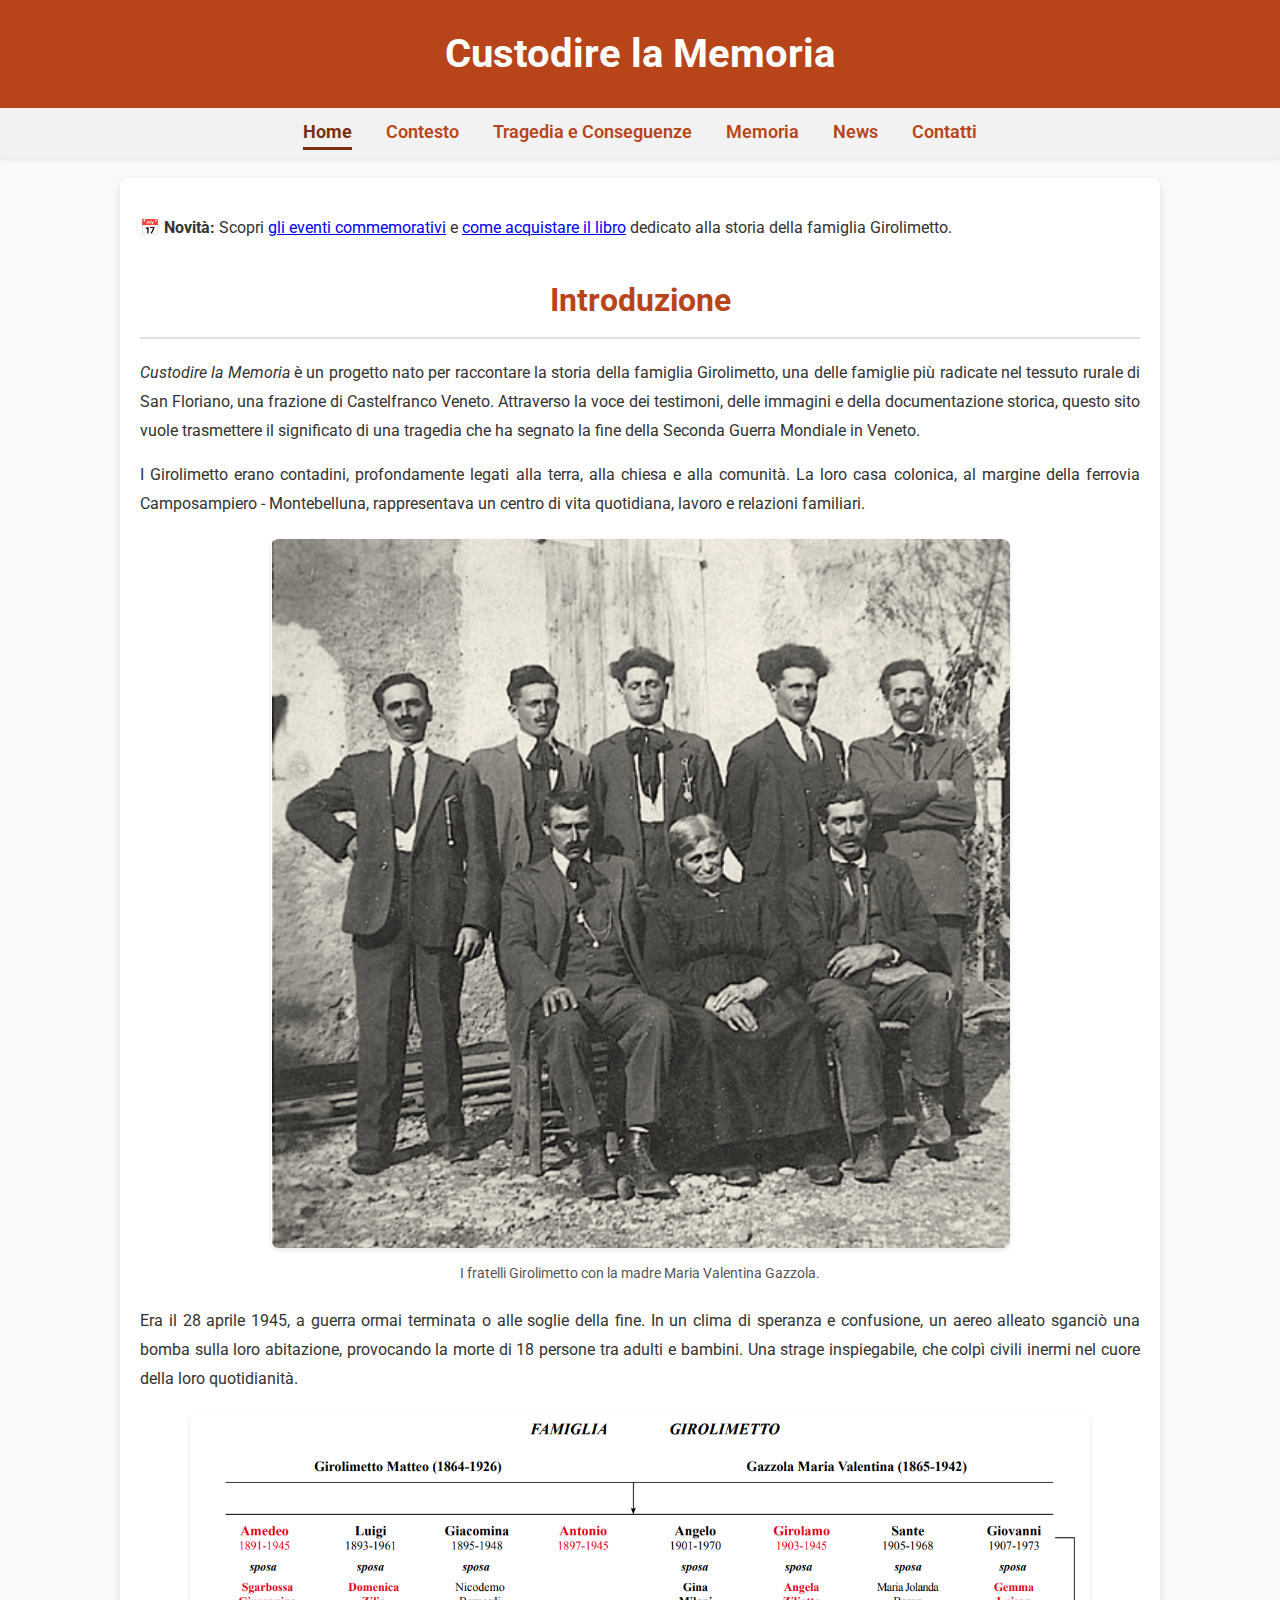
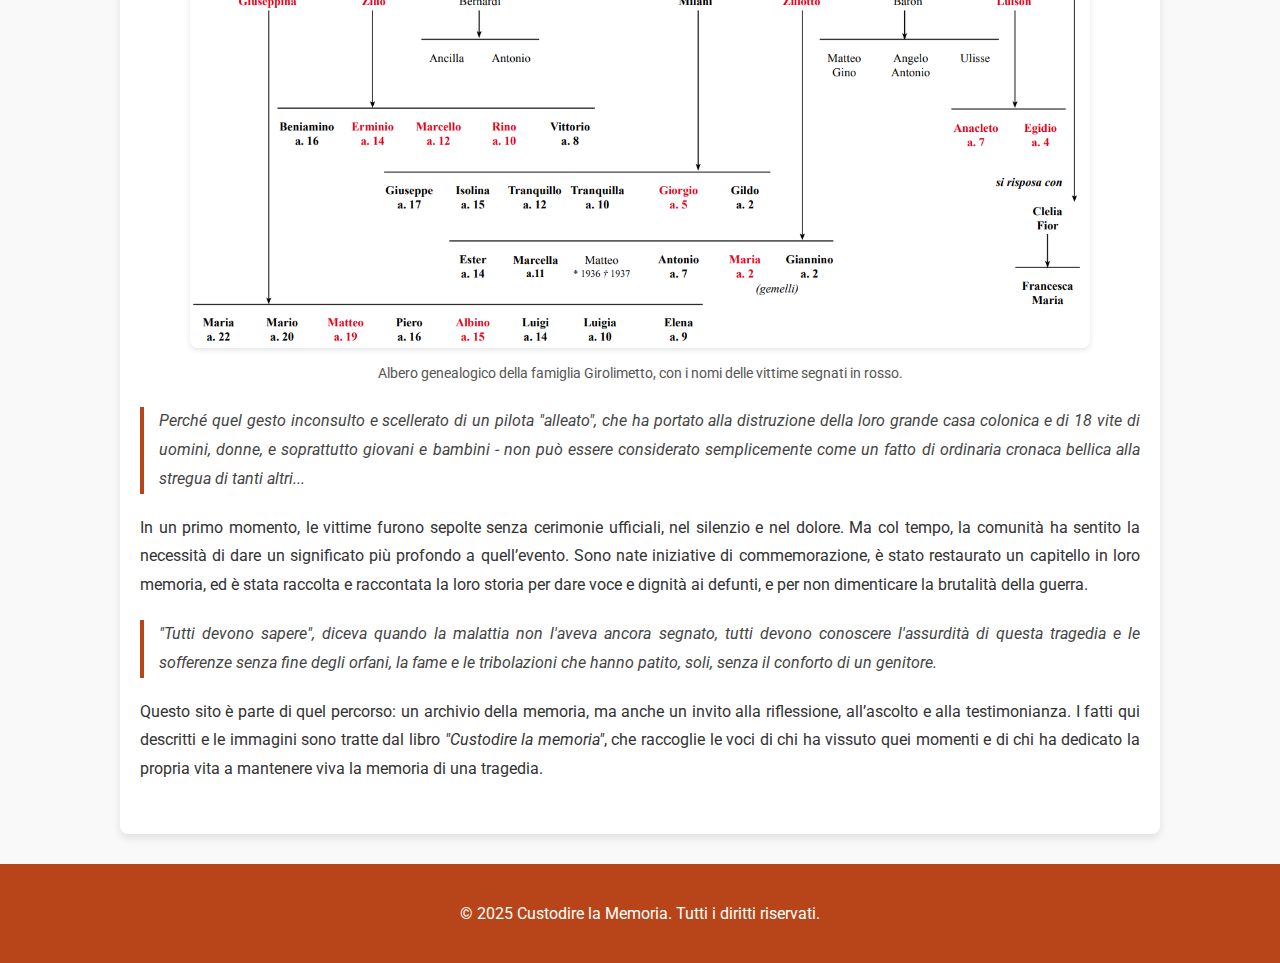
<file: index.html>
<!DOCTYPE html>
<html lang="it">
  <head>
    <meta charset="UTF-8" />
    <meta name="viewport" content="width=device-width, initial-scale=1.0" />
    <title>Custodire la Memoria: La Storia della Famiglia Girolimetto</title>
    <link
      href="https://fonts.googleapis.com/css2?family=Roboto:wght@400;700&display=swap"
      rel="stylesheet"
    />
    <link href="styles.css" rel="stylesheet" />
  </head>
  <body>
    <header>
      <h1>Custodire la Memoria</h1>
    </header>
    <nav>
      <ul>
        <li><a href="index.html" class="active">Home</a></li>
        <li><a href="contesto.html">Contesto</a></li>
        <li><a href="tragedia.html">Tragedia e Conseguenze</a></li>
        <li><a href="memoria.html">Memoria</a></li>
        <li><a href="news.html">News</a></li>
        <li><a href="contatti.html">Contatti</a></li>
      </ul>
    </nav>
    <main>
      <section class="callout">
        <p>
          <strong>📅 Novità:</strong> Scopri
          <a href="news.html#evento">gli eventi commemorativi</a> e
          <a href="news.html#libro">come acquistare il libro</a> dedicato alla
          storia della famiglia Girolimetto.
        </p>
      </section>

      <section>
        <h2>Introduzione</h2>
        <p>
          <em>Custodire la Memoria</em> è un progetto nato per raccontare la
          storia della famiglia Girolimetto, una delle famiglie più radicate nel
          tessuto rurale di San Floriano, una frazione di Castelfranco Veneto.
          Attraverso la voce dei testimoni, delle immagini e della
          documentazione storica, questo sito vuole trasmettere il significato
          di una tragedia che ha segnato la fine della Seconda Guerra Mondiale
          in Veneto.
        </p>
        <p>
          I Girolimetto erano contadini, profondamente legati alla terra, alla
          chiesa e alla comunità. La loro casa colonica, al margine della
          ferrovia Camposampiero - Montebelluna, rappresentava un centro di vita
          quotidiana, lavoro e relazioni familiari.
        </p>
        <div class="image-container">
          <img
            src="images/fratelli-girolimetto.png"
            alt="Famiglia Girolimetto"
          />
          <p class="image-caption">
            I fratelli Girolimetto con la madre Maria Valentina Gazzola.
          </p>
        </div>
        <p>
          Era il 28 aprile 1945, a guerra ormai terminata o alle soglie della
          fine. In un clima di speranza e confusione, un aereo alleato sganciò
          una bomba sulla loro abitazione, provocando la morte di 18 persone tra
          adulti e bambini. Una strage inspiegabile, che colpì civili inermi nel
          cuore della loro quotidianità.
        </p>
        <div class="image-container">
          <img
            src="images/albero-genealogico.png"
            alt="Albero genealogico della famiglia Girolimetto"
          />
          <p class="image-caption">
            Albero genealogico della famiglia Girolimetto, con i nomi delle
            vittime segnati in rosso.
          </p>
        </div>
        <blockquote>
          <p>
            Perché quel gesto inconsulto e scellerato di un pilota "alleato",
            che ha portato alla distruzione della loro grande casa colonica e di
            18 vite di uomini, donne, e soprattutto giovani e bambini - non può
            essere considerato semplicemente come un fatto di ordinaria cronaca
            bellica alla stregua di tanti altri...
          </p>
        </blockquote>
        <p>
          In un primo momento, le vittime furono sepolte senza cerimonie
          ufficiali, nel silenzio e nel dolore. Ma col tempo, la comunità ha
          sentito la necessità di dare un significato più profondo a
          quell’evento. Sono nate iniziative di commemorazione, è stato
          restaurato un capitello in loro memoria, ed è stata raccolta e
          raccontata la loro storia per dare voce e dignità ai defunti, e per
          non dimenticare la brutalità della guerra.
        </p>
        <blockquote>
          <p>
            "Tutti devono sapere", diceva quando la malattia non l'aveva ancora
            segnato, tutti devono conoscere l'assurdità di questa tragedia e le
            sofferenze senza fine degli orfani, la fame e le tribolazioni che
            hanno patito, soli, senza il conforto di un genitore.
          </p>
        </blockquote>
        <p>
          Questo sito è parte di quel percorso: un archivio della memoria, ma
          anche un invito alla riflessione, all’ascolto e alla testimonianza. I
          fatti qui descritti e le immagini sono tratte dal libro <em>"Custodire la
          memoria"</em>, che raccoglie le voci di chi ha vissuto quei momenti e di
          chi ha dedicato la propria vita a mantenere viva la memoria di una
          tragedia.
        </p>
      </section>
    </main>
    <footer>
      <p>© 2025 Custodire la Memoria. Tutti i diritti riservati.</p>
    </footer>
  </body>
</html>
</file>
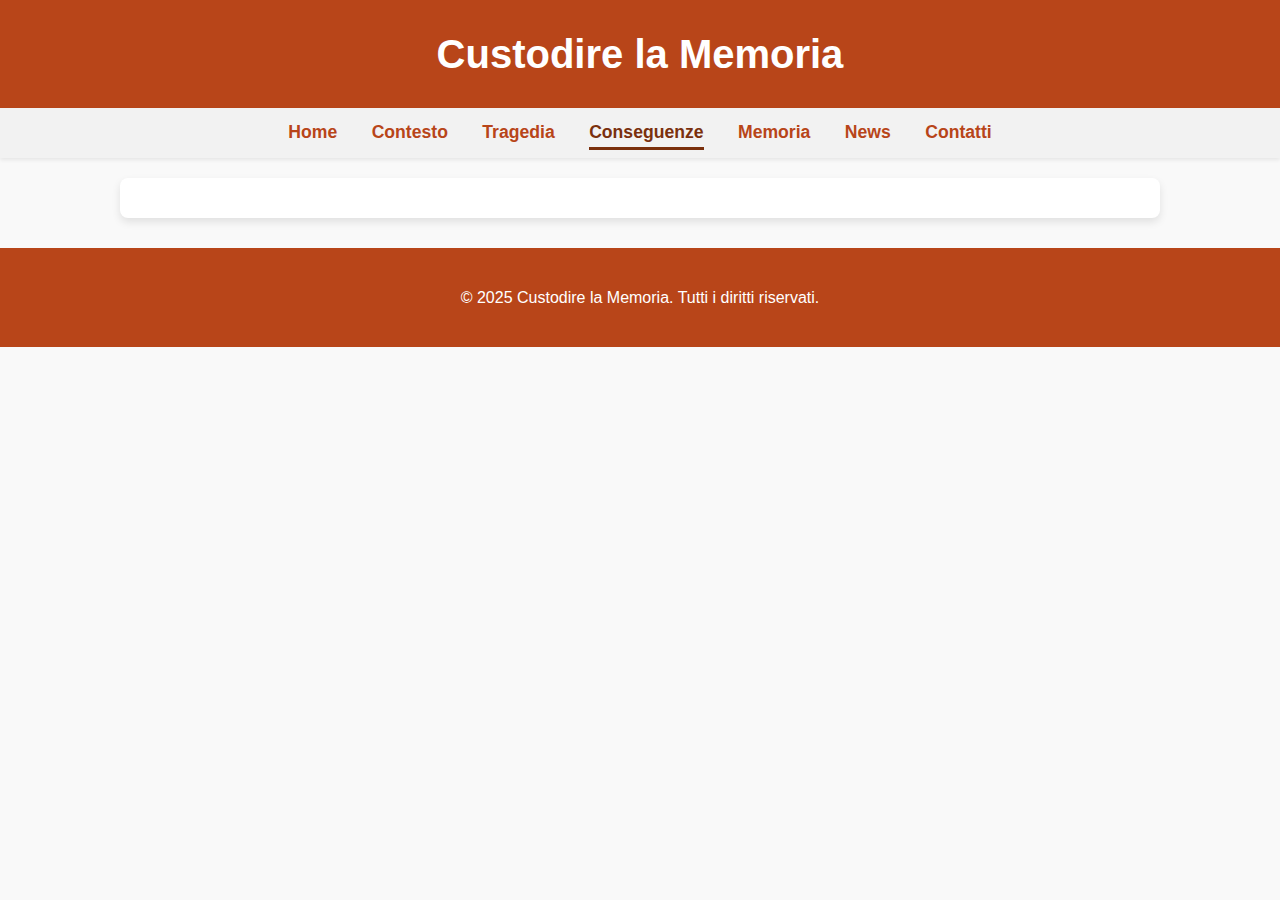
<file: conseguenze.html>
<!DOCTYPE html>
<html lang="it">
  <head>
    <meta charset="UTF-8" />
    <meta name="viewport" content="width=device-width, initial-scale=1.0" />
    <title>
      Gli Effetti: Dolore, Delusione e Rabbia - Custodire la Memoria
    </title>
    <link href="styles.css" rel="stylesheet" />
  </head>
  <body>
    <header>
      <h1>Custodire la Memoria</h1>
    </header>
    <nav>
      <ul>
        <li><a href="index.html">Home</a></li>
        <li><a href="contesto.html">Contesto</a></li>
        <li><a href="tragedia.html">Tragedia</a></li>
        <li><a href="conseguenze.html" class="active">Conseguenze</a></li>
        <li><a href="memoria.html">Memoria</a></li>
        <li><a href="news.html">News</a></li>
        <li><a href="contatti.html">Contatti</a></li>
      </ul>
    </nav>

    <main>
      
    </main>

    <footer>
      <p>&copy; 2025 Custodire la Memoria. Tutti i diritti riservati.</p>
    </footer>
  </body>
</html>
</file>
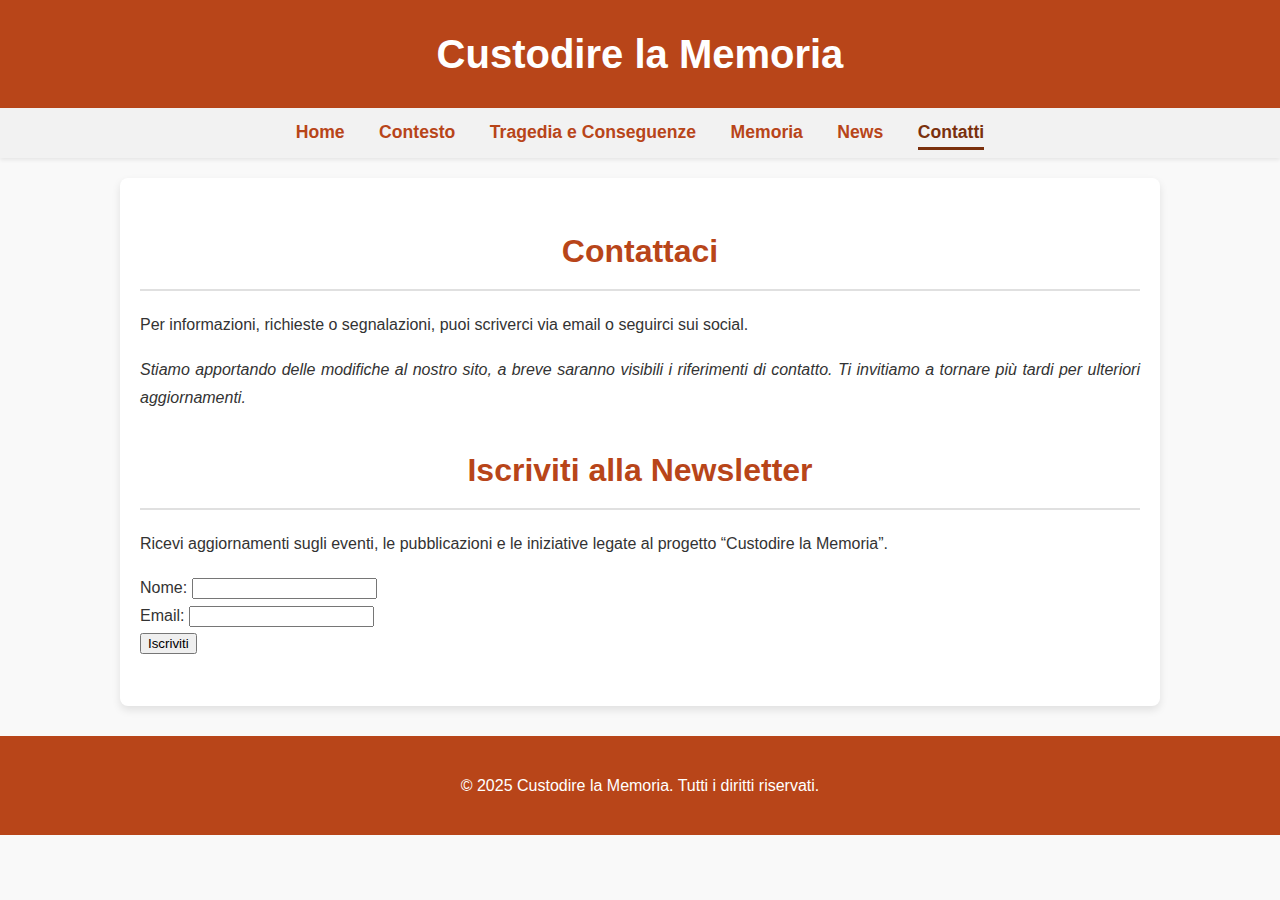
<file: contatti.html>
<!DOCTYPE html>
<html lang="it">
  <head>
    <meta charset="UTF-8" />
    <meta name="viewport" content="width=device-width, initial-scale=1.0" />
    <title>Contatti - Custodire la Memoria</title>
    <link href="styles.css" rel="stylesheet" />
  </head>
  <body>
    <header>
      <h1>Custodire la Memoria</h1>
    </header>
    <nav>
      <ul>
        <li><a href="index.html">Home</a></li>
        <li><a href="contesto.html">Contesto</a></li>
        <li><a href="tragedia.html">Tragedia e Conseguenze</a></li>
        <li><a href="memoria.html">Memoria</a></li>
        <li><a href="news.html">News</a></li>
        <li><a href="contatti.html" class="active">Contatti</a></li>
      </ul>
    </nav>

    <main>
      <section>
        <h2>Contattaci</h2>
        <p>
          Per informazioni, richieste o segnalazioni, puoi scriverci via email o
          seguirci sui social.
        </p>
        <!-- <ul>
          <li>
            <strong>Email:</strong>
            <a href="mailto:memoria@girolimetto.it">memoria@girolimetto.it</a>
          </li>
          <li>
            <strong>Facebook:</strong>
            <a
              href="https://www.facebook.com/girolimetto.memoria"
              target="_blank"
              >/girolimetto.memoria</a
            >
          </li>
        </ul> -->
        <p class="callout">
          <em>Stiamo apportando delle modifiche al nostro sito, a breve saranno
            visibili i riferimenti di contatto. Ti invitiamo a tornare più tardi
            per ulteriori aggiornamenti.</em
          >
        </p>
      </section>
      <section class="newsletter-section">
        <h2>Iscriviti alla Newsletter</h2>
        <p>
          Ricevi aggiornamenti sugli eventi, le pubblicazioni e le iniziative
          legate al progetto “Custodire la Memoria”.
        </p>

        <form
          name="newsletter"
          method="POST"
          data-netlify="true"
          netlify-honeypot="bot-field"
          class="newsletter-form"
        >
          <input type="hidden" name="form-name" value="newsletter" />
          <p hidden>
            <label
              >Non compilare questo campo: <input name="bot-field"
            /></label>
          </p>

          <div class="form-group">
            <label for="nome">Nome:</label>
            <input type="text" id="nome" name="nome" required />
          </div>

          <div class="form-group">
            <label for="email">Email:</label>
            <input type="email" id="email" name="email" required />
          </div>

          <div class="form-actions">
            <button type="submit">Iscriviti</button>
          </div>
        </form>
      </section>
    </main>

    <footer>
      <p>&copy; 2025 Custodire la Memoria. Tutti i diritti riservati.</p>
    </footer>
  </body>
</html>
</file>
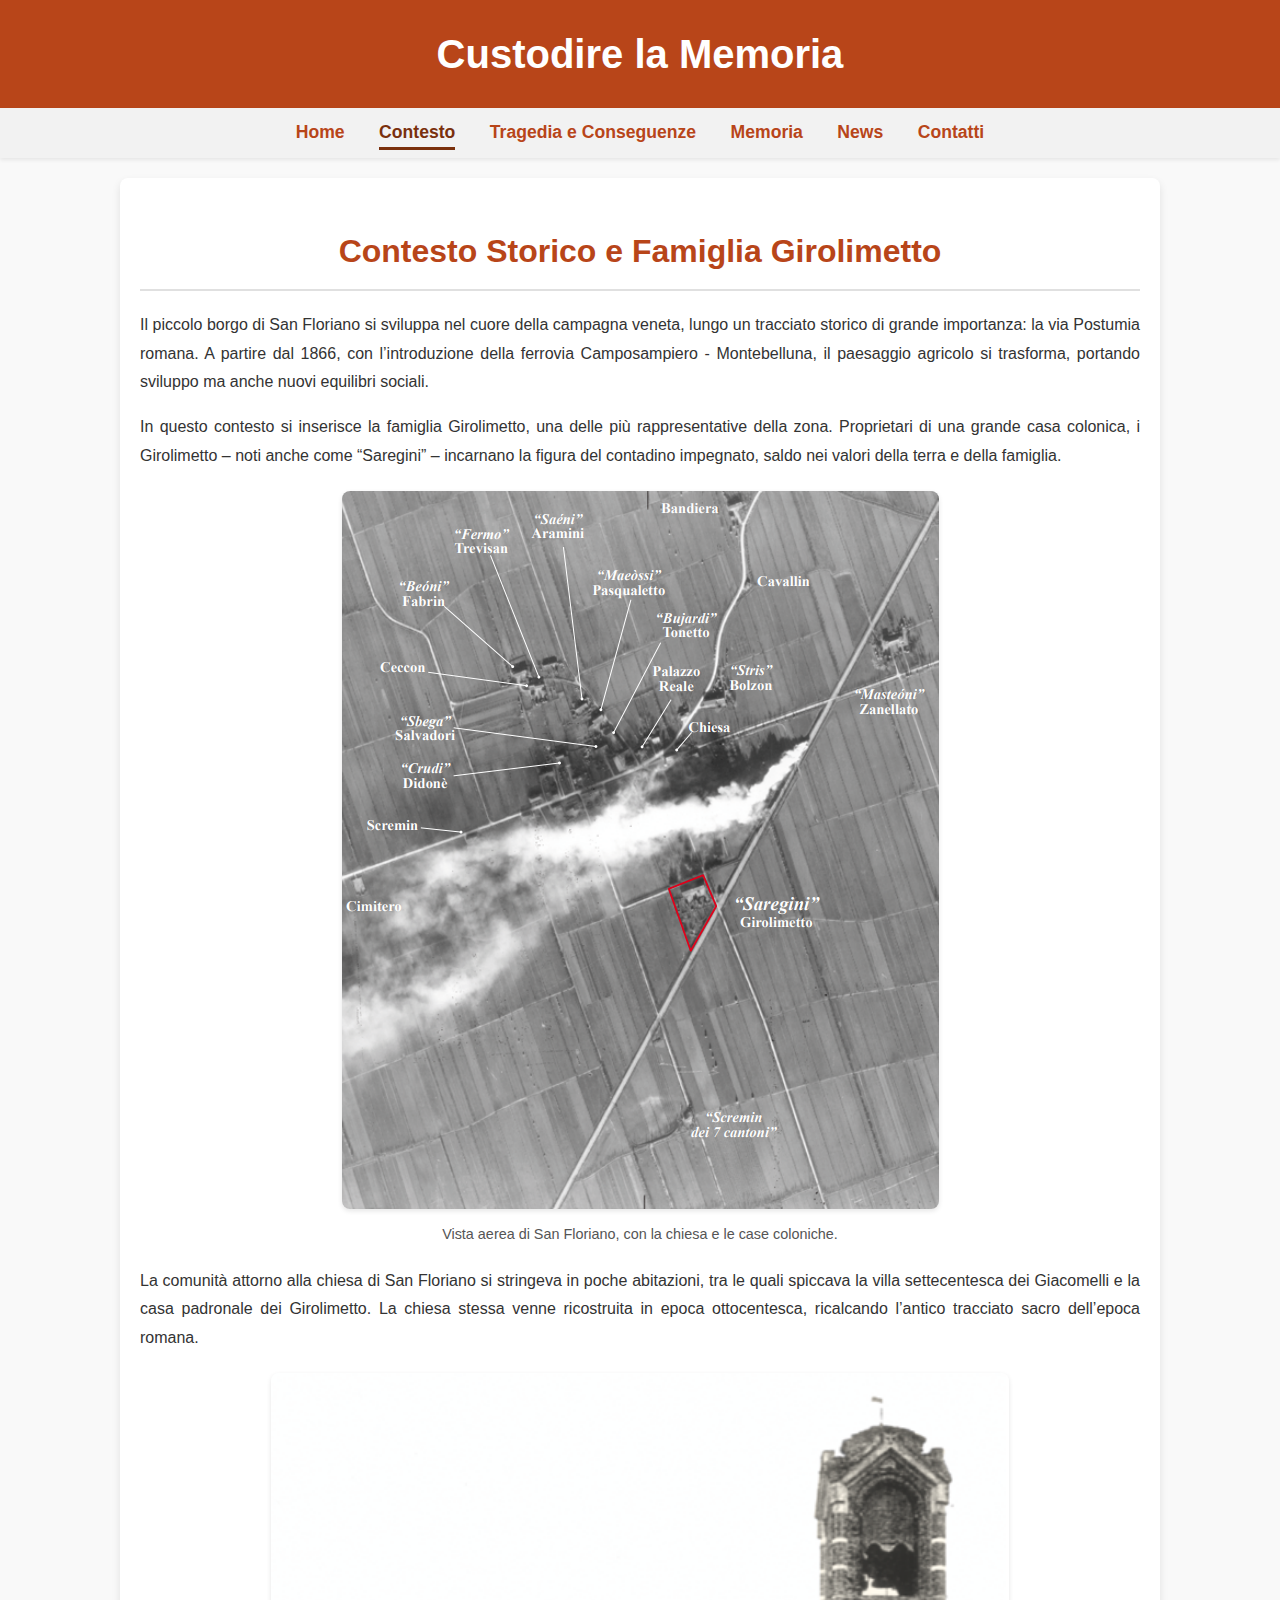
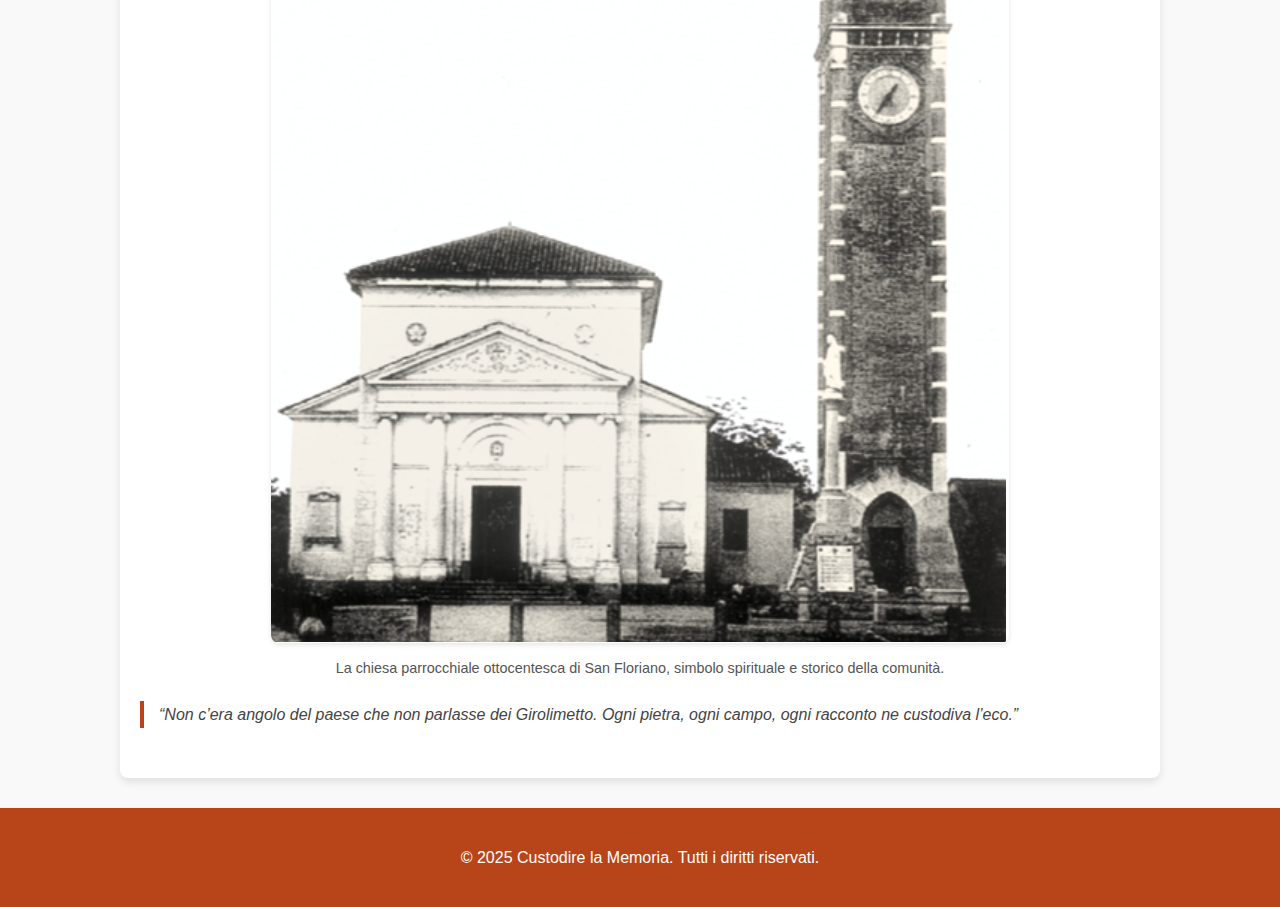
<file: contesto.html>
<!DOCTYPE html>
<html lang="it">
  <head>
    <meta charset="UTF-8" />
    <meta name="viewport" content="width=device-width, initial-scale=1.0" />
    <title>Contesto Storico - Custodire la Memoria</title>
    <link href="styles.css" rel="stylesheet" />
  </head>
  <body>
    <header>
      <h1>Custodire la Memoria</h1>
    </header>
    <nav>
      <ul>
        <li><a href="index.html">Home</a></li>
        <li><a href="contesto.html" class="active">Contesto</a></li>
        <li><a href="tragedia.html">Tragedia e Conseguenze</a></li>
        <li><a href="memoria.html">Memoria</a></li>
        <li><a href="news.html">News</a></li>
        <li><a href="contatti.html">Contatti</a></li>
      </ul>
    </nav>
    <main>
      <section>
        <h2>Contesto Storico e Famiglia Girolimetto</h2>
        <p>
          Il piccolo borgo di San Floriano si sviluppa nel cuore della campagna
          veneta, lungo un tracciato storico di grande importanza: la via
          Postumia romana. A partire dal 1866, con l’introduzione della ferrovia
          Camposampiero - Montebelluna, il paesaggio agricolo si trasforma,
          portando sviluppo ma anche nuovi equilibri sociali.
        </p>
        <p>
          In questo contesto si inserisce la famiglia Girolimetto, una delle più
          rappresentative della zona. Proprietari di una grande casa colonica, i
          Girolimetto – noti anche come “Saregini” – incarnano la figura del
          contadino impegnato, saldo nei valori della terra e della famiglia.
        </p>
        <div class="image-container">
          <img
            src="images/foto-aerea.png"
            alt="Foto aerea di San Floriano"
          />
          <div class="image-caption">
            Vista aerea di San Floriano, con la chiesa e le case coloniche.
          </div>
        </div>
        <p>
          La comunità attorno alla chiesa di San Floriano si stringeva in poche
          abitazioni, tra le quali spiccava la villa settecentesca dei
          Giacomelli e la casa padronale dei Girolimetto. La chiesa stessa venne
          ricostruita in epoca ottocentesca, ricalcando l’antico tracciato sacro
          dell’epoca romana.
        </p>

        <div class="image-container">
          <img src="images/chiesa.png" alt="Chiesa di San Floriano" />
          <div class="image-caption">
            La chiesa parrocchiale ottocentesca di San Floriano, simbolo
            spirituale e storico della comunità.
          </div>
        </div>

        <blockquote>
          “Non c’era angolo del paese che non parlasse dei Girolimetto. Ogni
          pietra, ogni campo, ogni racconto ne custodiva l’eco.”
        </blockquote>
      </section>
    </main>
    <footer>
      <p>&copy; 2025 Custodire la Memoria. Tutti i diritti riservati.</p>
    </footer>
  </body>
</html>
</file>
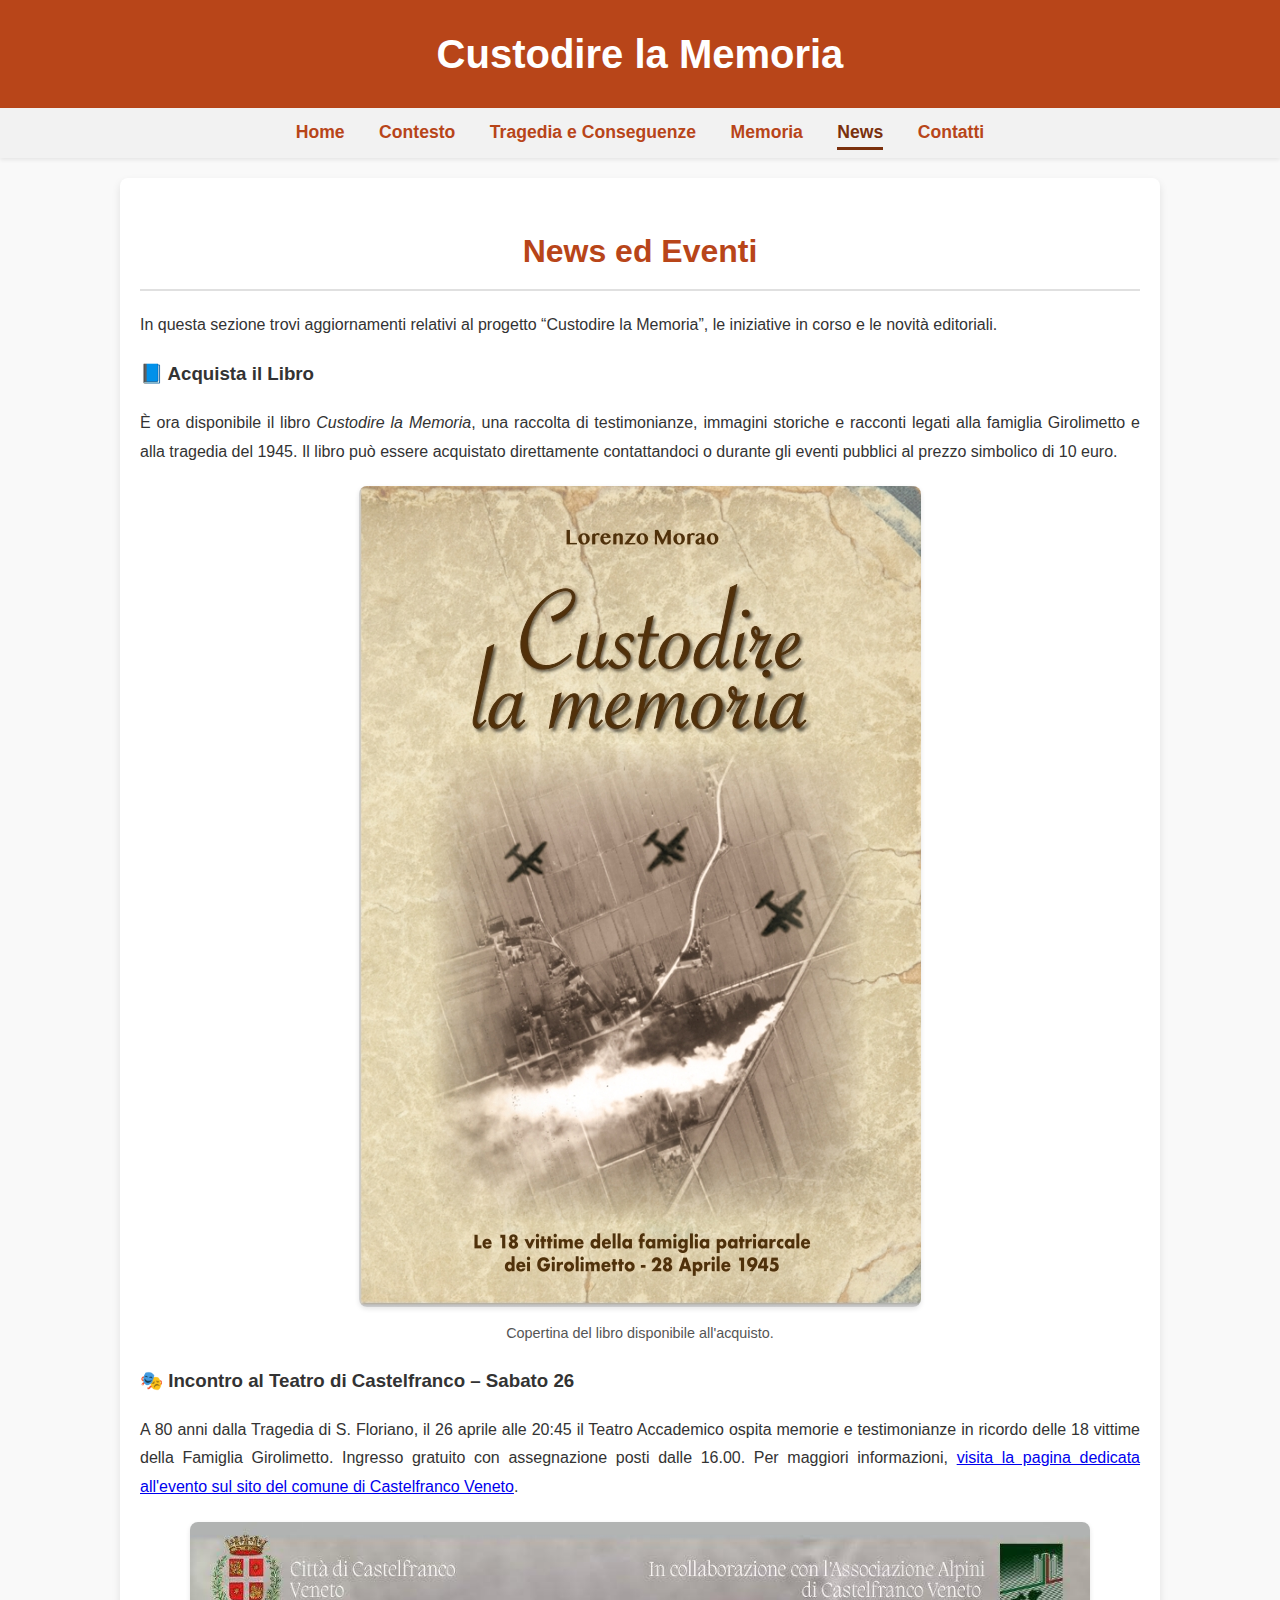
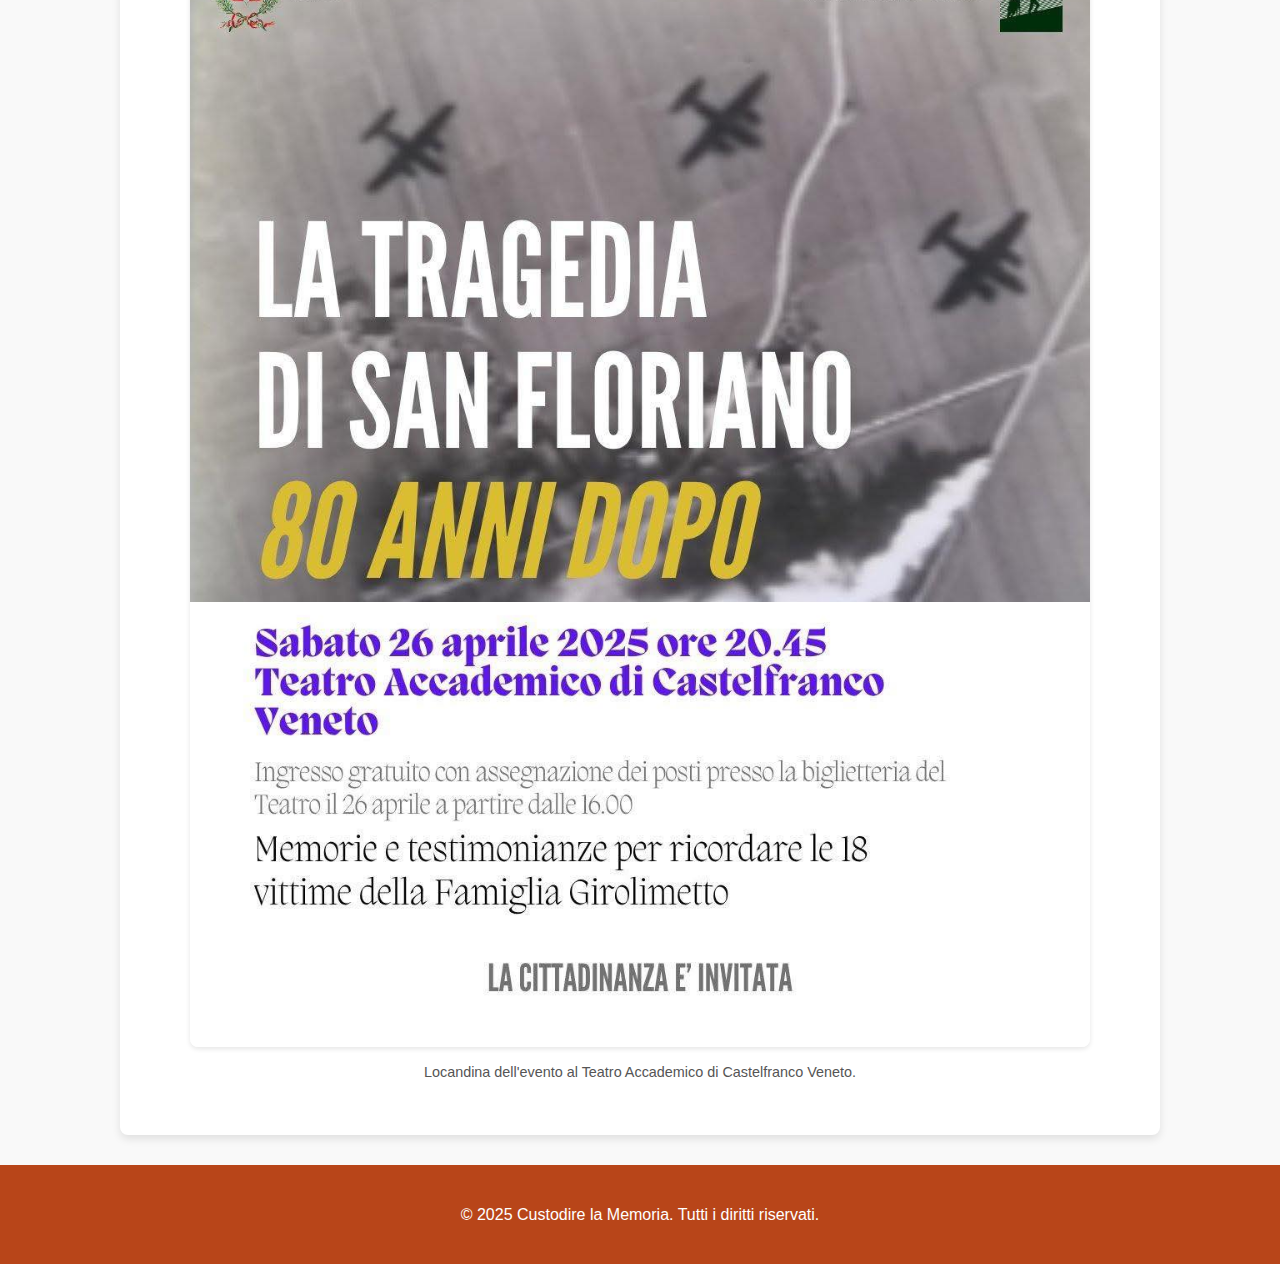
<file: news.html>
<!DOCTYPE html>
<html lang="it">
  <head>
    <meta charset="UTF-8" />
    <meta name="viewport" content="width=device-width, initial-scale=1.0" />
    <title>News - Custodire la Memoria</title>
    <link href="styles.css" rel="stylesheet" />
  </head>
  <body>
    <header>
      <h1>Custodire la Memoria</h1>
    </header>
    <nav>
      <ul>
        <li><a href="index.html">Home</a></li>
        <li><a href="contesto.html">Contesto</a></li>
        <li><a href="tragedia.html">Tragedia e Conseguenze</a></li>
        <li><a href="memoria.html">Memoria</a></li>
        <li><a href="news.html" class="active">News</a></li>
        <li><a href="contatti.html">Contatti</a></li>
      </ul>
    </nav>

    <main>
      <section>
        <h2>News ed Eventi</h2>
        <p>
          In questa sezione trovi aggiornamenti relativi al progetto “Custodire
          la Memoria”, le iniziative in corso e le novità editoriali.
        </p>

        <article id="libro">
          <h3>📘 Acquista il Libro</h3>
          <p>
            È ora disponibile il libro <em>Custodire la Memoria</em>, una
            raccolta di testimonianze, immagini storiche e racconti legati alla
            famiglia Girolimetto e alla tragedia del 1945. Il libro può essere
            acquistato direttamente contattandoci o durante gli eventi pubblici al prezzo
            simbolico di 10 euro.
          </p>
          <div class="image-container">
            <img
              src="images/copertina_libro.jpeg"
              alt="Copertina del libro Custodire la Memoria"
            />
            <div class="image-caption">
              Copertina del libro disponibile all'acquisto.
            </div>
          </div>
        </article>

        <article id="evento">
          <h3>🎭 Incontro al Teatro di Castelfranco – Sabato 26</h3>
          <p>
            A 80 anni dalla Tragedia di S. Floriano, il 26 aprile alle 20:45 il Teatro Accademico ospita memorie 
            e testimonianze in ricordo delle 18 vittime della Famiglia Girolimetto. Ingresso gratuito con assegnazione 
            posti dalle 16.00.
            Per maggiori informazioni, <a href="https://www.comune.castelfrancoveneto.tv.it/vivere-il-comune/eventi/la-tragedia-di-s-floriano-80-anni-dopo/" target="_blank">visita la pagina dedicata all'evento sul sito del comune di Castelfranco Veneto</a>.
          </p>
          <div class="image-container">
            <img
              src="images/locandina_evento.jpeg"
              alt="Locandina dell'evento al Teatro Accademico di Castelfranco Veneto"
            />
            <div class="image-caption">
              Locandina dell'evento al Teatro Accademico di Castelfranco Veneto.
            </div>
          </div>
        </article>
      </section>
    </main>

    <footer>
      <p>&copy; 2025 Custodire la Memoria. Tutti i diritti riservati.</p>
    </footer>
  </body>
</html>
</file>
<file: styles.css>
body {
    font-family: 'Roboto', sans-serif;
    margin: 0;
    padding: 0;
    background-color: #f9f9f9;
    color: #333;
    line-height: 1.7; /* Aumentato per una migliore leggibilità */
}
header {
    background-color: #b84519; /* Marrone scuro, ripreso dal documento */
    padding: 20px 0;
    text-align: center;
    color: white;
    box-shadow: 0 4px 6px rgba(0, 0, 0, 0.1); /* Ombra più definita */
}
header h1 {
    margin: 0;
    font-size: 2.5em; /* Titolo più grande */
    font-weight: 700; /* Grassetto per il titolo */
}
nav {
    background-color: #f2f2f2;
    padding: 10px;
    text-align: center;
    box-shadow: 0 2px 4px rgba(0, 0, 0, 0.08); /* Ombra sottile per la navigazione */
}
nav ul {
    list-style-type: none;
    margin: 0;
    padding: 0;
    display: inline-block; /* Elementi di navigazione in linea */
}
nav ul li {
    display: inline-block;
    margin: 0 15px; /* Spazio tra le voci di menu */
}
nav ul li a {
    text-decoration: none;
    color: #b84519; /* Marrone scuro per i link */
    font-weight: 600; /* Grassetto per i link di navigazione */
    font-size: 1.1em; /* Aumentato la dimensione del font */
    transition: color 0.3s ease; /* Transizione di colore più fluida */
}
nav ul li a:hover {
    color: #7a300d; /* Un marrone più scuro al passaggio del mouse */
}
main {
    padding: 20px;
    max-width: 1000px; /* Larghezza massima per il contenuto principale */
    margin: 20px auto; /* Margine automatico per centrare */
    background-color: white;
    border-radius: 8px; /* Bordi arrotondati per il contenuto */
    box-shadow: 0 4px 8px rgba(0, 0, 0, 0.1); /* Ombra più pronunciata */
}
section {
    margin-bottom: 30px; /* Più spazio tra le sezioni */
}
section h2 {
    color: #b84519; /* Marrone scuro per i titoli delle sezioni */
    font-size: 2em; /* Titoli di sezione più grandi */
    margin-bottom: 20px; /* Spazio sotto i titoli di sezione */
    text-align: center; /* Titoli di sezione centrati */
    font-weight: 700; /* Grassetto per i titoli di sezione */
    border-bottom: 2px solid #e0e0e0; /* Linea di separazione sottile */
    padding-bottom: 10px; /* Spazio tra titolo e linea */
}
section p {
    text-align: justify; /* Testo giustificato per una migliore leggibilità */
    line-height: 1.8; /* Aumentato l'interlinea per i paragrafi */
}
footer {
    background-color: #b84519; /* Marrone scuro per il footer */
    color: white;
    text-align: center;
    padding: 20px;
    margin-top: 30px; /* Spazio sopra il footer */
}
/* Stile per tab attivo nel menu di navigazione */
nav ul li a.active {
    color: #7a300d; /* Colore più scuro per indicare l'elemento attivo */
    border-bottom: 3px solid #7a300d; /* Bordo inferiore per enfatizzare l'elemento attivo */
    padding-bottom: 5px; /* Spazio per il bordo */
    font-weight: 700; /* Più in grassetto dell'elemento normale */
    position: relative; /* Per posizionare eventuali elementi aggiuntivi */
}

/* Effetto hover sull'elemento attivo rimane lo stesso */
nav ul li a.active:hover {
    color: #7a300d;
}

/* Stili per le immagini */
.image-container {
    text-align: center;
    margin: 20px 0;
}
.image-container img {
    max-width: 90%; /* Immagini scalano per adattarsi al contenitore */
    height: auto;
    border-radius: 8px; /* Bordi arrotondati per le immagini */
    box-shadow: 0 2px 5px rgba(0, 0, 0, 0.1); /* Ombra leggera per le immagini */
}
.image-caption {
    font-size: 0.9em;
    color: #555; /* Didascalie leggermente più scure */
    margin-top: 5px;
    text-align: center;
}

/* Stile per le citazioni */
blockquote {
    border-left: 4px solid #b84519; /* Barra laterale marrone per le citazioni */
    padding-left: 15px;
    margin: 20px 0;
    font-style: italic; /* Citazioni in corsivo */
    color: #444; /* Testo delle citazioni leggermente più scuro */
}

 /* Responsive adjustments for smaller screens */
@media (max-width: 768px) {
    nav ul li {
        display: block;
        margin: 10px 0;
    }
    header h1{
        font-size: 2em;
    }
    section h2{
        font-size: 1.5em;
    }
}
</file>
